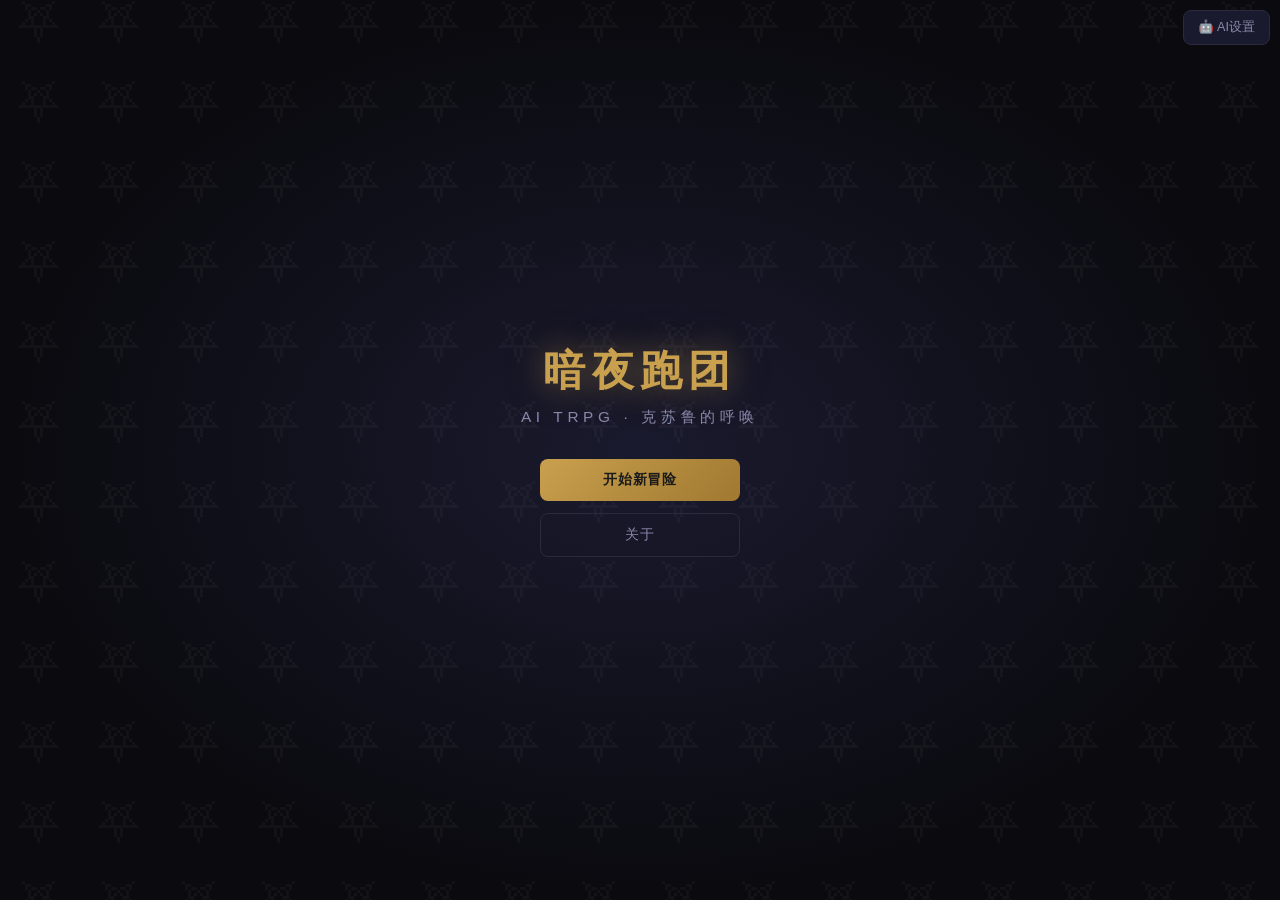
<file: index.html>
<!DOCTYPE html>
<html lang="zh-CN">
<head>
<meta charset="UTF-8">
<meta name="viewport" content="width=device-width, initial-scale=1.0, user-scalable=no, maximum-scale=1.0">
<title>暗夜跑团 - AI TRPG</title>
<link rel="stylesheet" href="css/style.css?v=20260416g">
</head>
<body>
  <!-- 主菜单 -->
  <div id="screen-menu" class="screen active">
    <div class="menu-bg"></div>
    <div class="menu-content">
      <h1 class="game-title">暗夜跑团</h1>
      <p class="game-subtitle">AI TRPG · 克苏鲁的呼唤</p>
      <div class="menu-buttons">
        <button class="btn btn-primary" id="btn-new-game">开始新冒险</button>
        <button class="btn btn-secondary" id="btn-continue" style="display:none">继续冒险</button>
        <button class="btn btn-ghost" id="btn-about">关于</button>
      </div>
    </div>
  </div>

  <!-- 角色创建 -->
  <div id="screen-char-create" class="screen">
    <div class="char-create-layout">
      <!-- 左侧：头像预览 -->
<div class="char-preview-panel">
<div class="portrait-wrapper" style="display:flex;align-items:center;gap:10px;">
<button id="btn-portrait-prev" class="portrait-btn" style="width:32px;height:48px;font-size:16px;background:#2a2a3a;color:#c9a04e;border:1px solid #444;border-radius:4px;cursor:pointer;">◀</button>
<div style="position:relative;">
<img id="char-portrait" src="assets/portraits/01_Detective.png" alt="角色头像" style="width: 200px; height: 200px; object-fit: cover; border-radius: 8px; border: 2px solid #444;">
<div id="portrait-name" style="position:absolute;bottom:0;left:0;right:0;background:rgba(0,0,0,0.7);color:#c9a04e;text-align:center;padding:4px 0;font-size:14px;border-radius:0 0 6px 6px;">1 / 20</div>
</div>
<button id="btn-portrait-next" class="portrait-btn" style="width:32px;height:48px;font-size:16px;background:#2a2a3a;color:#c9a04e;border:1px solid #444;border-radius:4px;cursor:pointer;">▶</button>
</div>
<div class="char-name-input" style="margin-top:10px;">
<input type="text" id="char-name" placeholder="输入角色名..." maxlength="20">
</div>
</div>
      <!-- 右侧：属性和选择 -->
      <div class="char-config-panel">
        <div class="config-section">
          <h3>属性 <button class="btn-reroll" id="btn-reroll">🎲 重投</button></h3>
          <div class="attr-grid" id="attr-grid">
            <!-- JS动态填充 -->
          </div>
        </div>

        <div class="config-section">
          <h3>职业</h3>
          <div class="occupation-list" id="occupation-list">
            <!-- JS动态填充 -->
          </div>
        </div>

        <div class="config-section">
          <h3>背景故事</h3>
          <textarea id="char-background" placeholder="描述你的角色背景（可选）..." rows="3"></textarea>
        </div>

        <div class="char-actions">
          <button class="btn btn-ghost" id="btn-back-menu">返回</button>
          <button class="btn btn-primary" id="btn-confirm-char">确认角色</button>
        </div>
      </div>
    </div>
  </div>

  <!-- 游戏主界面 -->
  <div id="screen-game" class="screen">
    <!-- 3D场景容器 -->
    <div id="scene-container">
    </div>

    <!-- HUD覆盖层 -->
    <div id="game-hud">
      <!-- 角色状态栏 -->
      <div class="hud-top">
        <div class="char-status">
          <img id="hud-portrait" src="assets/portraits/01_Detective.png" alt="头像" style="width: 48px; height: 48px; object-fit: cover; border-radius: 4px; border: 1px solid #666;">
          <div class="status-bars">
            <div class="bar hp-bar"><div class="bar-fill" id="hp-fill"></div><span id="hp-text">10/10</span></div>
            <div class="bar san-bar"><div class="bar-fill" id="san-fill"></div><span id="san-text">70/70</span></div>
            <div class="bar mp-bar"><div class="bar-fill" id="mp-fill"></div><span id="mp-text">10/10</span></div>
          </div>
        </div>
        <div class="hud-location" id="hud-location">未知地点</div>
      </div>

      <!-- 快捷行动 -->
      <div class="hud-actions" id="quick-actions">
        <!-- JS动态填充，由DMEngine.getChoices()驱动 -->
      </div>

      <!-- 背包面板（Phase 4） -->
      <div id="inventory-panel" style="display:none; position:fixed; top:50%; left:50%; transform:translate(-50%,-50%); z-index:900; background:rgba(20,20,31,0.95); border:1px solid var(--accent); border-radius:8px; padding:16px; max-width:320px; width:90%; max-height:60vh; overflow-y:auto;">
        <div style="display:flex; justify-content:space-between; align-items:center; margin-bottom:12px;">
          <h3 style="color:var(--accent); margin:0;">🎒 背包</h3>
          <button id="inventory-close" style="background:none; border:none; color:var(--text-dim); font-size:1.2em; cursor:pointer;">✕</button>
        </div>
        <div id="inventory-list" style="color:var(--text-secondary);"></div>
      </div>

      <!-- 叙事面板 -->
      <div class="hud-narrative" id="narrative-panel">
        <div class="narrative-resize-handle" id="narrative-resize-handle"></div>
        <div class="narrative-text" id="narrative-text">
          <p class="dm-narration">欢迎来到暗夜跑团，冒险即将开始...</p>
        </div>
        <div class="narrative-input">
          <input type="text" id="player-input" placeholder="输入你的行动..." autocomplete="off">
          <button class="btn-send" id="btn-send">▶</button>
          <button class="btn-dice" id="btn-dice" title="投骰">🎲</button>
        </div>
      </div>
    </div>

    <!-- 战斗界面覆盖 -->
    <div id="combat-overlay" class="overlay" style="display:none">
      <div class="combat-hud">
        <div class="combat-initiative" id="combat-initiative">
          <!-- 先攻顺序 -->
        </div>
        <div class="combat-log" id="combat-log"></div>
        <div class="combat-actions" id="combat-actions">
          <!-- 战斗行动按钮 -->
        </div>
      </div>
    </div>

    <!-- 骰子面板 -->
    <div id="dice-panel" class="overlay" style="display:none">
      <div class="dice-container">
        <div class="dice-result" id="dice-result">
          <div class="dice-number" id="dice-number">--</div>
          <div class="dice-detail" id="dice-detail"></div>
        </div>
        <div class="dice-buttons">
          <button class="dice-btn" data-sides="100">d100</button>
          <button class="dice-btn" data-sides="20">d20</button>
          <button class="dice-btn" data-sides="10">d10</button>
          <button class="dice-btn" data-sides="6">d6</button>
          <button class="dice-btn" data-sides="4">d4</button>
        </div>
        <button class="btn btn-ghost" id="dice-close">关闭</button>
      </div>
    </div>
  </div>

  <!-- 关于页面 -->
  <div id="screen-about" class="screen">
    <div class="about-content">
      <h2>暗夜跑团</h2>
      <p>一款基于Web的AI驱动TRPG游戏</p>
      <p>规则系统：克苏鲁的呼唤 第七版</p>
      <p>3D场景 · 回合制战斗 · AI主持人</p>
      <hr>
      <p class="small">Powered by Three.js · 纯前端 · GitHub Pages</p>
      <button class="btn btn-ghost" id="btn-about-back">返回</button>
    </div>
  </div>

  <!-- 剧本共创问卷 -->
  <div id="screen-scenario-survey" class="screen">
    <div class="survey-container">
      <h2 class="survey-title">剧本共创</h2>
      <p class="survey-subtitle">回答几个问题，AI将为你定制专属剧本</p>

      <!-- 进度指示 -->
      <div class="survey-progress">
        <div class="progress-step active" data-step="0">1. 氛围</div>
        <div class="progress-step" data-step="1">2. 角色</div>
        <div class="progress-step" data-step="2">3. 期待</div>
      </div>

      <!-- 第一轮：情绪层 -->
      <div class="survey-step active" id="survey-step-1" data-step="0">
        <h3>你想要什么样的氛围？</h3>
        <div class="survey-options" id="mood-options">
          <button class="survey-opt-btn" data-value="gothic">🏚️ 哥特阴森 — 古堡、迷雾、维多利亚时代的恐惧</button>
          <button class="survey-opt-btn" data-value="cosmic">🌌 宇宙恐怖 — 不可名状的深渊、星辰与虚无</button>
          <button class="survey-opt-btn" data-value="noir">🔍 黑色侦探 — 阴暗街巷、阴谋、1930年代</button>
          <button class="survey-opt-btn" data-value="folklore">👹 民间传说 — 乡村怪谈、古老仪式、禁忌</button>
          <button class="survey-opt-btn" data-value="modern">📱 现代都市 — 都市传说、网络怪谈、日常崩坏</button>
          <button class="survey-opt-btn" data-value="dream">🌀 梦境迷离 — 超现实、意识流、逻辑扭曲</button>
        </div>
      </div>

      <!-- 第二轮：代入层 -->
      <div class="survey-step" id="survey-step-2" data-step="1">
        <h3>你更想扮演什么样的角色？</h3>
        <div class="survey-options" id="role-options">
          <button class="survey-opt-btn" data-value="scholar">📚 学者 — 追求知识的冒险者</button>
          <button class="survey-opt-btn" data-value="detective">🕵️ 侦探 — 揭露真相的调查者</button>
          <button class="survey-opt-btn" data-value="outsider">🚶 局外人 — 被卷入事件的普通人</button>
          <button class="survey-opt-btn" data-value="mystic">🔮 神秘学者 — 接触禁忌知识的探索者</button>
          <button class="survey-opt-btn" data-value="protector">🛡️ 守护者 — 保护他人的战士</button>
          <button class="survey-opt-btn" data-value="wanderer">🗺️ 漂泊者 — 无根的旅人</button>
        </div>
      </div>

      <!-- 第三轮：开放层 -->
      <div class="survey-step" id="survey-step-3" data-step="2">
        <h3>你最期待什么？</h3>
        <div class="survey-options" id="expect-options">
          <button class="survey-opt-btn" data-value="mystery">🧩 解谜 — 复杂的谜题和线索</button>
          <button class="survey-opt-btn" data-value="combat">⚔️ 战斗 — 与怪物的激烈对抗</button>
          <button class="survey-opt-btn" data-value="horror">😱 恐惧 — 令人毛骨悚然的氛围</button>
          <button class="survey-opt-btn" data-value="story">📖 故事 — 深度的剧情和角色发展</button>
          <button class="survey-opt-btn" data-value="explore">🗺️ 探索 — 发现隐藏的地点和秘密</button>
          <button class="survey-opt-btn" data-value="social">🎭 社交 — 与NPC的互动和交涉</button>
        </div>
      </div>

      <!-- 问卷结果预览 -->
      <div class="survey-step" id="survey-step-result" data-step="3">
        <h3>你的剧本</h3>
        <div class="scenario-preview" id="scenario-preview" style="display:none">
          <!-- JS动态填充 -->
        </div>
        <div class="survey-actions" style="margin-top:20px;display:flex;gap:12px;justify-content:center;">
          <button class="btn btn-primary" id="btn-survey-start">🎭 开始冒险</button>
          <button class="btn btn-ghost" id="btn-survey-redo">🔄 重新选择</button>
        </div>
      </div>

      <div class="survey-nav">
        <button class="btn btn-ghost" id="survey-prev" style="display:none">← 上一步</button>
        <button class="btn btn-ghost" id="survey-skip">跳过，使用默认剧本</button>
        <button class="btn btn-secondary" id="survey-next">下一步 →</button>
      </div>
    </div>
  </div>

  <!-- 加载Three.js（本地文件，避免CDN被浏览器跟踪防护拦截） -->
  <script src="js/three.min.js?v=20260416g"></script>
  <!-- GLTFLoader（从ESM转为全局脚本） -->
  <script src="js/GLTFLoader.js?v=20260416g"></script>
  <!-- 相机控制器 -->
  <script src="js/camera-controls.js?v=20260416g"></script>
  <!-- 游戏模块 -->
  <script src="js/coc-rules.js?v=20260416g"></script>
  <!-- 架构模块（方案A/B/C） -->
  <script src="js/scene-compiler.js?v=20260416g"></script>
  <script src="js/input-interpreter.js?v=20260416g"></script>
  <script src="js/action-resolver.js?v=20260416g"></script>
  <script src="js/room-templates.js?v=20260416g"></script>
  <!-- 场景感知与动作队列（方案D） -->
  <script src="js/scene-perception.js?v=20260416g"></script>
  <script src="js/action-queue.js?v=20260416g"></script>
  <!-- 场景与交互 -->
  <script src="js/scene-manager.js?v=20260416h"></script>
  <script src="js/room-interaction.js?v=20260416g"></script>
  <script src="js/combat.js?v=20260416g"></script>
  <script src="js/fog-of-war.js?v=20260416g"></script>
  <script src="js/ai-dm.js?v=20260416g"></script>
  <script src="js/dm-engine.js?v=20260416g"></script>
  <script src="js/game.js?v=20260416g"></script>
</body>
</html>
</file>
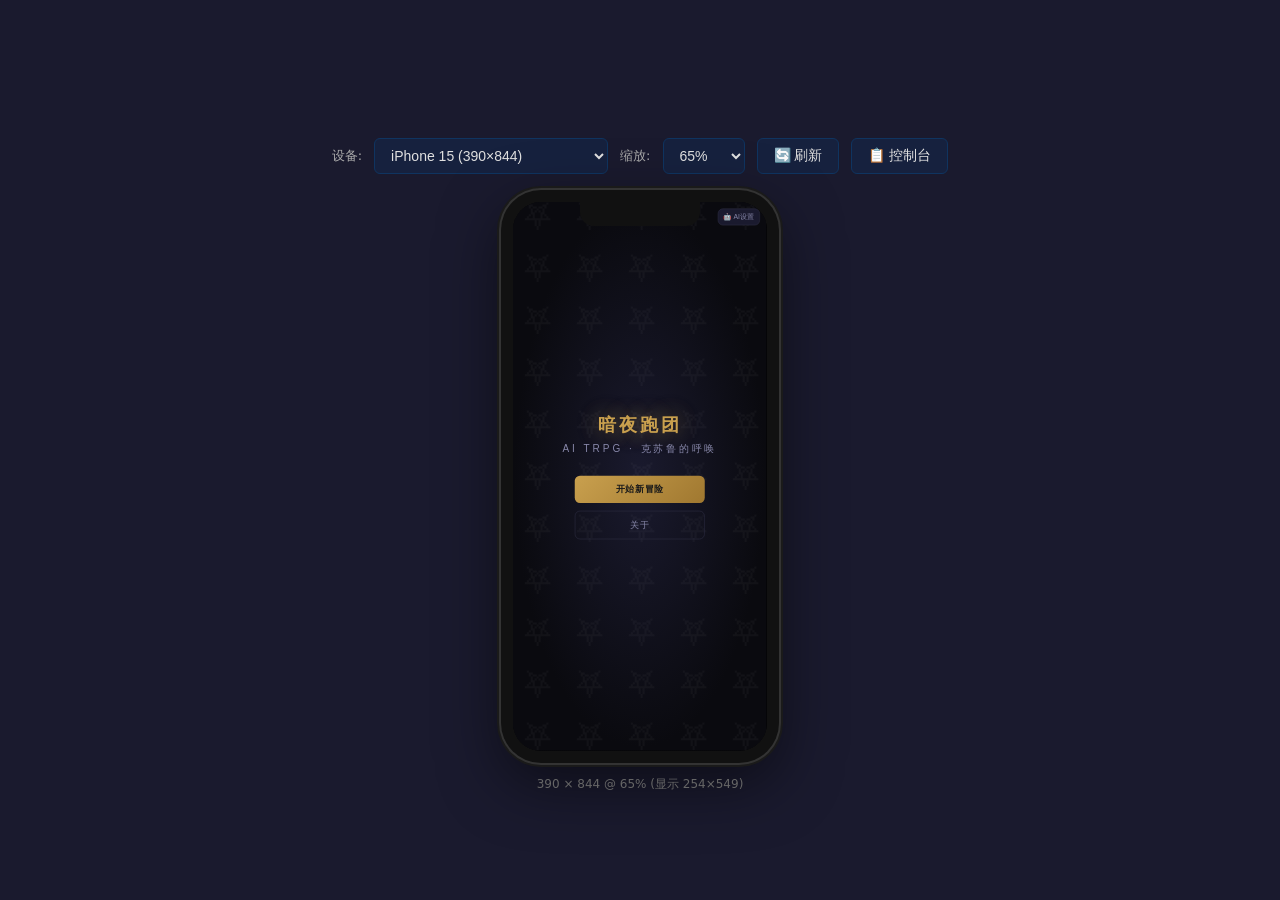
<file: mobile-preview.html>
<!DOCTYPE html>
<html lang="zh-CN">
<head>
<meta charset="UTF-8">
<meta name="viewport" content="width=device-width, initial-scale=1.0">
<title>手机屏幕预览器 - 暗夜跑团</title>
<style>
* { margin: 0; padding: 0; box-sizing: border-box; }
body {
  background: #1a1a2e;
  display: flex;
  flex-direction: column;
  align-items: center;
  justify-content: center;
  min-height: 100vh;
  font-family: 'Segoe UI', system-ui, sans-serif;
  color: #e0e0e0;
}
.toolbar {
  display: flex;
  gap: 12px;
  margin-bottom: 16px;
  align-items: center;
}
.toolbar button {
  background: #16213e;
  color: #e0e0e0;
  border: 1px solid #0f3460;
  padding: 8px 16px;
  border-radius: 6px;
  cursor: pointer;
  font-size: 14px;
  transition: all 0.2s;
}
.toolbar button:hover { background: #0f3460; }
.toolbar button.active { background: #e94560; border-color: #e94560; }
.toolbar select {
  background: #16213e;
  color: #e0e0e0;
  border: 1px solid #0f3460;
  padding: 8px 12px;
  border-radius: 6px;
  font-size: 14px;
}
.toolbar label { font-size: 13px; color: #aaa; }

/* 手机外壳 */
.phone-frame {
  position: relative;
  background: #111;
  border-radius: 40px;
  padding: 12px;
  box-shadow:
    0 0 0 2px #333,
    0 0 0 4px #1a1a1a,
    0 20px 60px rgba(0,0,0,0.5);
}
.phone-notch {
  position: absolute;
  top: 12px;
  left: 50%;
  transform: translateX(-50%);
  width: 120px;
  height: 24px;
  background: #111;
  border-radius: 0 0 14px 14px;
  z-index: 10;
}
.phone-screen {
  border-radius: 28px;
  overflow: hidden;
  background: #000;
  position: relative;
}
.phone-screen iframe {
  border: none;
  width: 100%;
  height: 100%;
  display: block;
}

/* 控制台日志 */
.console-panel {
  margin-top: 16px;
  width: 400px;
  max-width: 90vw;
}
.console-panel h3 {
  font-size: 13px;
  color: #888;
  margin-bottom: 6px;
}
.console-log {
  background: #0d0d0d;
  border: 1px solid #333;
  border-radius: 8px;
  padding: 8px;
  height: 150px;
  overflow-y: auto;
  font-family: 'Consolas', monospace;
  font-size: 11px;
  line-height: 1.5;
}
.console-log .log-info { color: #4fc3f7; }
.console-log .log-warn { color: #ffb74d; }
.console-log .log-error { color: #ef5350; }
.console-log .log-debug { color: #81c784; }

/* 尺寸信息 */
.size-info {
  position: absolute;
  bottom: -30px;
  left: 50%;
  transform: translateX(-50%);
  font-size: 12px;
  color: #666;
  white-space: nowrap;
}
</style>
</head>
<body>

<div class="toolbar">
  <label>设备:</label>
  <select id="deviceSelect" onchange="changeDevice()">
    <option value="iphone15">iPhone 15 (390×844)</option>
    <option value="iphone15pm">iPhone 15 Pro Max (430×932)</option>
    <option value="pixel7">Pixel 7 (412×915)</option>
    <option value="galaxy_s23">Galaxy S23 (360×780)</option>
    <option value="ipad">iPad Mini (768×1024)</option>
  </select>
  <label>缩放:</label>
  <select id="scaleSelect" onchange="changeDevice()">
    <option value="0.55">55%</option>
    <option value="0.65" selected>65%</option>
    <option value="0.75">75%</option>
    <option value="0.85">85%</option>
    <option value="1.0">100%</option>
  </select>
  <button onclick="reloadGame()">🔄 刷新</button>
  <button id="consoleBtn" onclick="toggleConsole()">📋 控制台</button>
</div>

<div class="phone-frame" id="phoneFrame">
  <div class="phone-notch"></div>
  <div class="phone-screen" id="phoneScreen">
    <iframe id="gameFrame" src="index.html" allow="autoplay"></iframe>
  </div>
  <div class="size-info" id="sizeInfo">390 × 844 @ 65%</div>
</div>

<div class="console-panel" id="consolePanel" style="display:none;">
  <h3>📋 控制台日志</h3>
  <div class="console-log" id="consoleLog"></div>
</div>

<script>
const devices = {
  iphone15:   { w: 390, h: 844, name: 'iPhone 15' },
  iphone15pm: { w: 430, h: 932, name: 'iPhone 15 Pro Max' },
  pixel7:     { w: 412, h: 915, name: 'Pixel 7' },
  galaxy_s23: { w: 360, h: 780, name: 'Galaxy S23' },
  ipad:       { w: 768, h: 1024, name: 'iPad Mini' },
};

function changeDevice() {
  const dev = devices[document.getElementById('deviceSelect').value];
  const scale = parseFloat(document.getElementById('scaleSelect').value);
  const screen = document.getElementById('phoneScreen');
  const frame = document.getElementById('gameFrame');
  
  const sw = Math.round(dev.w * scale);
  const sh = Math.round(dev.h * scale);
  
  screen.style.width = sw + 'px';
  screen.style.height = sh + 'px';
  frame.style.width = dev.w + 'px';
  frame.style.height = dev.h + 'px';
  frame.style.transform = `scale(${scale})`;
  frame.style.transformOrigin = 'top left';
  
  document.getElementById('sizeInfo').textContent = 
    `${dev.w} × ${dev.h} @ ${Math.round(scale*100)}% (显示 ${sw}×${sh})`;
}

function reloadGame() {
  const frame = document.getElementById('gameFrame');
  frame.src = frame.src;
}

function toggleConsole() {
  const panel = document.getElementById('consolePanel');
  const btn = document.getElementById('consoleBtn');
  if (panel.style.display === 'none') {
    panel.style.display = 'block';
    btn.classList.add('active');
    injectConsoleCapture();
  } else {
    panel.style.display = 'none';
    btn.classList.remove('active');
  }
}

function injectConsoleCapture() {
  try {
    const frame = document.getElementById('gameFrame');
    const win = frame.contentWindow;
    if (!win) return;
    
    const origLog = win.console.log;
    const origWarn = win.console.warn;
    const origError = win.console.error;
    
    win.console.log = function(...args) {
      addLog('info', args.join(' '));
      origLog.apply(win.console, args);
    };
    win.console.warn = function(...args) {
      addLog('warn', args.join(' '));
      origWarn.apply(win.console, args);
    };
    win.console.error = function(...args) {
      addLog('error', args.join(' '));
      origError.apply(win.console, args);
    };
    
    // 捕获运行时错误
    win.addEventListener('error', function(e) {
      addLog('error', `❌ ${e.message} (${e.filename}:${e.lineno})`);
    });
  } catch(e) {
    addLog('warn', '跨域限制，无法捕获iframe内部日志');
  }
}

function addLog(type, msg) {
  const log = document.getElementById('consoleLog');
  const time = new Date().toLocaleTimeString('zh-CN', {hour12:false});
  const div = document.createElement('div');
  div.className = 'log-' + type;
  div.textContent = `[${time}] ${msg}`;
  log.appendChild(div);
  log.scrollTop = log.scrollHeight;
}

// iframe加载完成后注入控制台捕获
document.getElementById('gameFrame').addEventListener('load', function() {
  setTimeout(injectConsoleCapture, 500);
});

// 初始化
changeDevice();
</script>
</body>
</html>
</file>
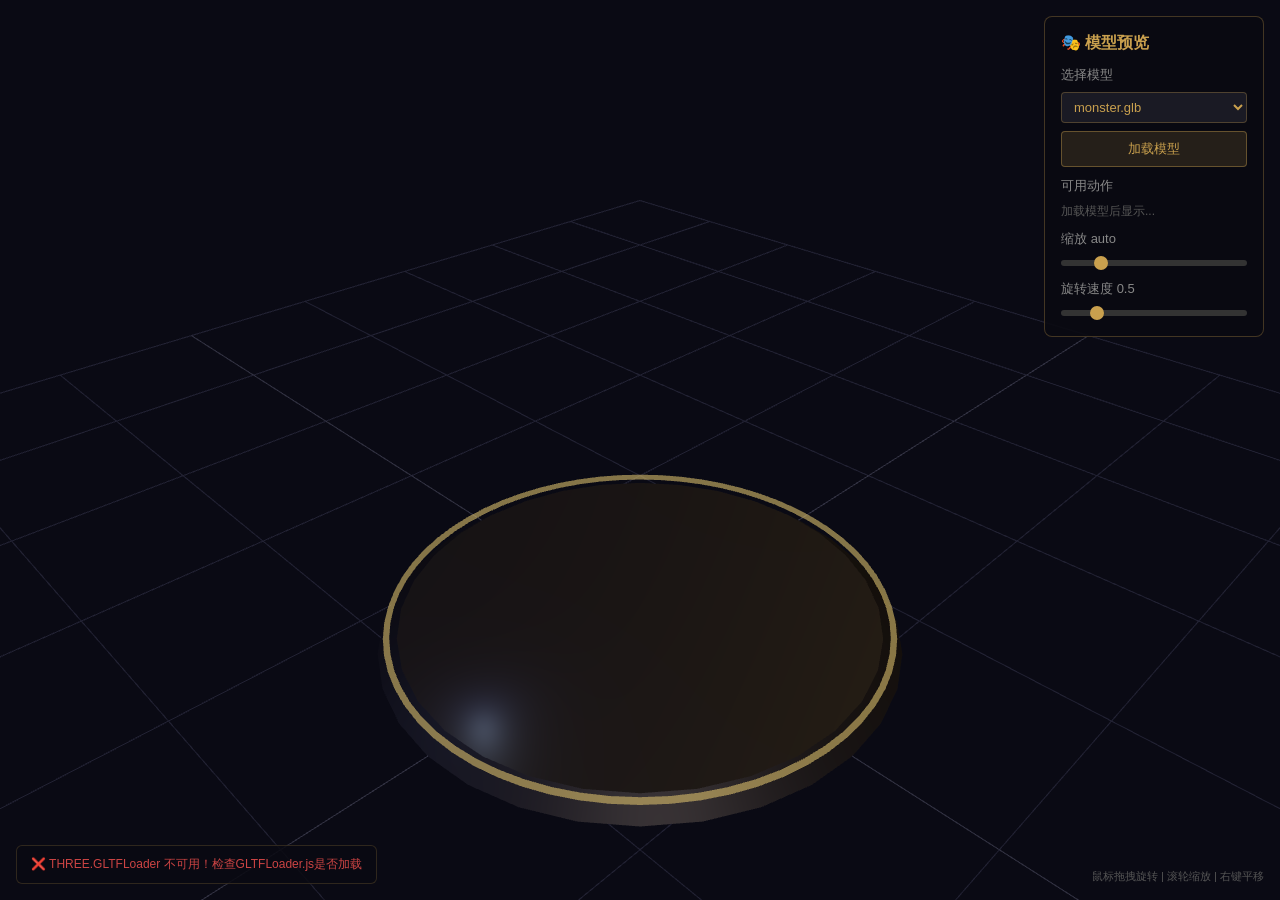
<file: model-preview.html>
<!DOCTYPE html>
<html lang="zh-CN">
<head>
  <meta charset="UTF-8">
  <meta name="viewport" content="width=device-width, initial-scale=1.0">
  <title>模型预览 - 暗夜跑团</title>
  <style>
    * { margin: 0; padding: 0; box-sizing: border-box; }
    body {
      background: #0a0a14;
      color: #c9a04e;
      font-family: 'Segoe UI', sans-serif;
      overflow: hidden;
      height: 100vh;
    }
    #preview-container {
      width: 100%;
      height: 100vh;
      position: relative;
    }
    canvas { display: block; width: 100%; height: 100%; }

    /* 控制面板 */
    .controls {
      position: fixed;
      top: 16px;
      right: 16px;
      background: rgba(10,10,18,0.92);
      border: 1px solid rgba(201,160,78,0.3);
      border-radius: 8px;
      padding: 16px;
      min-width: 220px;
      max-width: 280px;
      max-height: 90vh;
      overflow-y: auto;
      z-index: 10;
    }
    .controls h2 {
      font-size: 16px;
      margin-bottom: 12px;
      color: #c9a04e;
    }
    .controls label {
      display: block;
      font-size: 13px;
      color: #888;
      margin-bottom: 4px;
      margin-top: 10px;
    }
    .controls select, .controls input[type="range"] {
      width: 100%;
      background: #1a1a24;
      color: #c9a04e;
      border: 1px solid rgba(201,160,78,0.3);
      border-radius: 4px;
      padding: 6px 8px;
      font-size: 13px;
    }
    .controls input[type="range"] {
      -webkit-appearance: none;
      height: 6px;
      padding: 0;
      border: none;
      background: #333;
      border-radius: 3px;
    }
    .controls input[type="range"]::-webkit-slider-thumb {
      -webkit-appearance: none;
      width: 14px;
      height: 14px;
      background: #c9a04e;
      border-radius: 50%;
      cursor: pointer;
    }

    /* 动作按钮 */
    .action-list {
      display: flex;
      flex-wrap: wrap;
      gap: 6px;
      margin-top: 8px;
    }
    .act-btn {
      padding: 5px 10px;
      background: rgba(201,160,78,0.1);
      border: 1px solid rgba(201,160,78,0.3);
      border-radius: 4px;
      color: #c9a04e;
      font-size: 12px;
      cursor: pointer;
      transition: all 0.15s;
    }
    .act-btn:hover {
      background: rgba(201,160,78,0.2);
      border-color: #c9a04e;
    }
    .act-btn.active {
      background: rgba(201,160,78,0.3);
      border-color: #c9a04e;
      color: #fff;
    }

    /* 状态信息 */
    .status {
      position: fixed;
      bottom: 16px;
      left: 16px;
      background: rgba(10,10,18,0.85);
      border: 1px solid rgba(201,160,78,0.2);
      border-radius: 6px;
      padding: 10px 14px;
      font-size: 12px;
      color: #888;
      z-index: 10;
    }
    .status .ok { color: #4a4; }
    .status .err { color: #c44; }

    /* 模型选择 */
    .model-select { margin-top: 8px; }
    .model-select option { background: #1a1a24; }

    /* 提示文字 */
    .hint {
      position: fixed;
      bottom: 16px;
      right: 16px;
      font-size: 11px;
      color: #555;
      z-index: 10;
    }

    /* 加载按钮 */
    .load-btn {
      margin-top: 8px;
      width: 100%;
      padding: 8px;
      background: rgba(201,160,78,0.15);
      border: 1px solid rgba(201,160,78,0.4);
      border-radius: 4px;
      color: #c9a04e;
      font-size: 13px;
      cursor: pointer;
    }
    .load-btn:hover { background: rgba(201,160,78,0.25); }
  </style>
</head>
<body>
  <div id="preview-container"></div>

  <div class="controls">
    <h2>🎭 模型预览</h2>
    
    <label>选择模型</label>
    <div class="model-select">
      <select id="model-url">
        <option value="assets/monster.glb">monster.glb</option>
      </select>
    </div>
    <button class="load-btn" id="btn-load">加载模型</button>

    <label>可用动作</label>
    <div class="action-list" id="action-list">
      <span style="color:#555;font-size:12px">加载模型后显示...</span>
    </div>

    <label>缩放 <span id="scale-value">auto</span></label>
    <input type="range" id="scale-slider" min="0.001" max="0.1" step="0.001" value="0.02">

    <label>旋转速度 <span id="rotate-value">0.5</span></label>
    <input type="range" id="rotate-slider" min="0" max="3" step="0.1" value="0.5">
  </div>

  <div class="status" id="status">初始化中...</div>
  <div class="hint">鼠标拖拽旋转 | 滚轮缩放 | 右键平移</div>

  <!-- Three.js -->
  <script src="js/three.min.js"></script>
  <script src="js/GLTFLoader.js"></script>

  <script>
    // ========== 预览场景初始化 ==========
    const container = document.getElementById('preview-container');
    const statusEl = document.getElementById('status');
    const actionListEl = document.getElementById('action-list');
    const scaleSlider = document.getElementById('scale-slider');
    const scaleValue = document.getElementById('scale-value');
    const rotateSlider = document.getElementById('rotate-slider');
    const rotateValue = document.getElementById('rotate-value');

    // Three.js基础
    const scene = new THREE.Scene();
    scene.background = new THREE.Color(0x0a0a14);
    scene.fog = new THREE.FogExp2(0x0a0a14, 0.005);

    const camera = new THREE.PerspectiveCamera(45, window.innerWidth / window.innerHeight, 0.1, 100);
    camera.position.set(3, 2.5, 3);
    camera.lookAt(0, 1, 0);

    const renderer = new THREE.WebGLRenderer({ antialias: true });
    renderer.setSize(window.innerWidth, window.innerHeight);
    renderer.setPixelRatio(Math.min(window.devicePixelRatio, 2));
    renderer.shadowMap.enabled = true;
    renderer.shadowMap.type = THREE.PCFSoftShadowMap;
    renderer.toneMapping = THREE.ACESFilmicToneMapping;
    renderer.toneMappingExposure = 1.2;
    container.appendChild(renderer.domElement);

    // ========== 简易轨道控制器（不用CameraControls，避免冲突） ==========
    const orbit = {
      target: new THREE.Vector3(0, 1, 0),
      spherical: { radius: 5, theta: Math.PI / 4, phi: Math.PI / 3 },
      dragging: false,
      panning: false,
      lastPos: { x: 0, y: 0 },
      damping: 0.92,
      velocity: { theta: 0, phi: 0, radius: 0 }
    };

    function updateCameraFromSpherical() {
      const s = orbit.spherical;
      const sinPhi = Math.sin(s.phi);
      camera.position.set(
        orbit.target.x + s.radius * sinPhi * Math.sin(s.theta),
        orbit.target.y + s.radius * Math.cos(s.phi),
        orbit.target.z + s.radius * sinPhi * Math.cos(s.theta)
      );
      camera.lookAt(orbit.target);
    }
    updateCameraFromSpherical();

    const canvas = renderer.domElement;
    canvas.addEventListener('pointerdown', (e) => {
      if (e.button === 2) { orbit.panning = true; }
      else { orbit.dragging = true; }
      orbit.lastPos = { x: e.clientX, y: e.clientY };
      e.preventDefault();
    });
    canvas.addEventListener('pointermove', (e) => {
      const dx = e.clientX - orbit.lastPos.x;
      const dy = e.clientY - orbit.lastPos.y;
      orbit.lastPos = { x: e.clientX, y: e.clientY };
      if (orbit.dragging) {
        orbit.spherical.theta -= dx * 0.005;
        orbit.spherical.phi = Math.max(0.1, Math.min(Math.PI - 0.1, orbit.spherical.phi - dy * 0.005));
        updateCameraFromSpherical();
      }
      if (orbit.panning) {
        const right = new THREE.Vector3();
        const up = new THREE.Vector3(0, 1, 0);
        right.crossVectors(camera.getWorldDirection(new THREE.Vector3()), up).normalize();
        orbit.target.addScaledVector(right, -dx * 0.01);
        orbit.target.y += dy * 0.01;
        updateCameraFromSpherical();
      }
    });
    canvas.addEventListener('pointerup', () => { orbit.dragging = false; orbit.panning = false; });
    canvas.addEventListener('pointerleave', () => { orbit.dragging = false; orbit.panning = false; });
    canvas.addEventListener('wheel', (e) => {
      orbit.spherical.radius *= (1 + e.deltaY * 0.001);
      orbit.spherical.radius = Math.max(1, Math.min(20, orbit.spherical.radius));
      updateCameraFromSpherical();
      e.preventDefault();
    }, { passive: false });
    canvas.addEventListener('contextmenu', (e) => e.preventDefault());

    // ========== 影棚三点布光 ==========
    // 环境光：柔和基础照明
    const ambient = new THREE.AmbientLight(0x404050, 0.6);
    scene.add(ambient);
    // 半球光：天空/地面色温差异
    const hemi = new THREE.HemisphereLight(0xccccff, 0x443322, 0.5);
    scene.add(hemi);
    
    // 主灯（Key Light）：右前上方，暖白色，最强
    const keyLight = new THREE.DirectionalLight(0xfff0e0, 2.0);
    keyLight.position.set(4, 6, 3);
    keyLight.castShadow = true;
    keyLight.shadow.mapSize.set(2048, 2048);
    keyLight.shadow.camera.near = 0.1;
    keyLight.shadow.camera.far = 20;
    keyLight.shadow.camera.left = -5;
    keyLight.shadow.camera.right = 5;
    keyLight.shadow.camera.top = 5;
    keyLight.shadow.camera.bottom = -5;
    keyLight.shadow.bias = -0.001;
    scene.add(keyLight);
    
    // 补光灯（Fill Light）：左前侧，冷色调，较弱
    const fillLight = new THREE.DirectionalLight(0xc0d0ff, 0.8);
    fillLight.position.set(-3, 4, 2);
    scene.add(fillLight);
    
    // 轮廓灯（Rim/Back Light）：正后方，强光勾勒轮廓
    const rimLight = new THREE.DirectionalLight(0xffd700, 1.2);
    rimLight.position.set(0, 5, -4);
    scene.add(rimLight);
    
    // 底灯（Fill Bottom）：地面反射补光，消除底部阴影
    const bottomFill = new THREE.PointLight(0x8899aa, 0.4, 8);
    bottomFill.position.set(0, 0.3, 1);
    scene.add(bottomFill);

    // 地面参考（格子线）
    const gridHelper = new THREE.GridHelper(10, 10, 0x333344, 0x222233);
    scene.add(gridHelper);

    // 圆形展台
    const platformGeo = new THREE.CylinderGeometry(1.2, 1.3, 0.08, 32);
    const platformMat = new THREE.MeshStandardMaterial({ color: 0x1a1a28, metalness: 0.3, roughness: 0.6 });
    const platform = new THREE.Mesh(platformGeo, platformMat);
    platform.position.y = 0.04;
    platform.receiveShadow = true;
    scene.add(platform);
    // 展台边缘发光环
    const ringGeo = new THREE.TorusGeometry(1.25, 0.015, 8, 64);
    const ringMat = new THREE.MeshBasicMaterial({ color: 0xc9a04e, transparent: true, opacity: 0.6 });
    const glowRing = new THREE.Mesh(ringGeo, ringMat);
    glowRing.rotation.x = -Math.PI / 2;
    glowRing.position.y = 0.09;
    scene.add(glowRing);

    // 中心标记
    const centerGeo = new THREE.RingGeometry(0.3, 0.5, 16);
    const centerMat = new THREE.MeshBasicMaterial({ color: 0xc9a04e, side: THREE.DoubleSide, transparent: true, opacity: 0.5 });
    const centerRing = new THREE.Mesh(centerGeo, centerMat);
    centerRing.rotation.x = -Math.PI / 2;
    centerRing.position.y = 0.01;
    scene.add(centerRing);

    // ========== 模型管理 ==========
    let currentModel = null;
    let mixer = null;
    let actions = {};
    let currentActionName = '';
    const clock = new THREE.Clock();
    let autoRotateSpeed = 0.5;

    function loadModel(url) {
      statusEl.innerHTML = `<span>⏳ 加载中: ${url}...</span>`;

      // 清除旧模型
      if (currentModel) {
        scene.remove(currentModel);
        currentModel = null;
      }
      mixer = null;
      actions = {};
      currentActionName = '';

      if (typeof THREE.GLTFLoader === 'undefined') {
        statusEl.innerHTML = '<span class="err">❌ THREE.GLTFLoader 不可用！检查GLTFLoader.js是否加载</span>';
        console.error('THREE.GLTFLoader未定义');
        return;
      }

      console.log('[Preview] 开始加载模型:', url);
      const loader = new THREE.GLTFLoader();
      loader.load(url, (gltf) => {
        console.log('[Preview] 模型加载成功:', gltf);
        console.log('[Preview] 场景子节点:', gltf.scene.children.length);
        console.log('[Preview] 动画数量:', gltf.animations.length);
        if (gltf.animations.length > 0) {
          console.log('[Preview] 动画列表:', gltf.animations.map(a => `"${a.name}" (${a.duration.toFixed(2)}s)`));
        }
        
        const model = gltf.scene;
        
        // ===== 诊断：收集骨骼和材质信息 =====
        const diagBones = [];
        model.traverse(child => { if (child.isBone) diagBones.push(child.name); });
        if (diagBones.length === 0) {
          model.traverse(child => {
            if (child.isSkinnedMesh && child.skeleton && child.skeleton.bones) {
              child.skeleton.bones.forEach(b => { if (!diagBones.includes(b.name)) diagBones.push(b.name); });
            }
          });
        }
        console.log('[DIAG] 骨骼数量:', diagBones.length, '骨骼:', diagBones);
        
        model.traverse(child => {
          if (child.isMesh) {
            const mats = Array.isArray(child.material) ? child.material : [child.material];
            mats.forEach((mat, i) => {
              console.log('[DIAG] Mesh:', child.name, '材质:', mat.name, 'color:', mat.color?.toString(), 'map:', mat.map ? 'YES' : 'null', 'metalness:', mat.metalness, 'roughness:', mat.roughness);
            });
          }
        });
        
        // 修复贴图：尝试从GLB提取内嵌贴图，修正PBR参数，否则设默认颜色
        (async () => {
          try {
            // 先尝试从gltf.parser获取贴图
            let embeddedTexture = null;
            if (gltf.parser && gltf.parser.getDependency) {
              try {
                const textures = gltf.parser.json.textures;
                if (textures && textures.length > 0) {
                  embeddedTexture = await gltf.parser.getDependency('texture', 0);
                  console.log('[Preview] 提取到GLB内嵌贴图:', embeddedTexture);
                }
              } catch(texErr) { console.warn('[Preview] 提取贴图失败:', texErr); }
            }
            
            model.traverse(child => {
              if (child.isMesh && child.material) {
                const mats = Array.isArray(child.material) ? child.material : [child.material];
                mats.forEach(mat => {
                  // 如果材质没有贴图，尝试赋值内嵌贴图
                  if (!mat.map && embeddedTexture) {
                    mat.map = embeddedTexture;
                    mat.needsUpdate = true;
                    console.log('[Preview] 已为材质', mat.name, '赋值内嵌贴图');
                  }
                  // 修正KHR_materials_pbrSpecularGlossiness转换问题：metalness=1/roughness=1导致模型过暗
                  if (mat.isMeshStandardMaterial && mat.metalness >= 0.9 && mat.roughness >= 0.9) {
                    console.log('[Preview] 修正PBR参数:', mat.name, 'metalness:', mat.metalness, '→ 0, roughness:', mat.roughness, '→ 0.7');
                    mat.metalness = 0;
                    mat.roughness = 0.7;
                    mat.needsUpdate = true;
                  }
                  // 如果还是没有贴图且颜色是白色，设一个有辨识度的颜色
                  if (!mat.map && (!mat.color || (mat.color.r >= 0.9 && mat.color.g >= 0.9 && mat.color.b >= 0.9))) {
                    mat.color = new THREE.Color(0xc9a04e);
                    mat.needsUpdate = true;
                  }
                });
              }
            });
          } catch(e) { console.warn('[Preview] 贴图修复失败:', e); }
        })();
        
        // 根据模型包围盒自动缩放到合适尺寸（目标高度1.5）
        const box = new THREE.Box3().setFromObject(model);
        const size = box.getSize(new THREE.Vector3());
        const targetHeight = 1.5;
        const autoScale = size.y > 0 ? targetHeight / size.y : 0.02;
        model.scale.set(autoScale, autoScale, autoScale);
        scaleSlider.value = autoScale.toFixed(3);
        scaleValue.textContent = autoScale.toFixed(3);
        console.log('[Preview] 模型原始尺寸:', size, '自动缩放:', autoScale);
        model.traverse(child => {
          if (child.isMesh) {
            child.castShadow = true;
            child.receiveShadow = true;
          }
        });

        scene.add(model);
        currentModel = model;

        // 动画
        if (gltf.animations && gltf.animations.length > 0) {
          mixer = new THREE.AnimationMixer(model);
          gltf.animations.forEach(clip => {
            const action = mixer.clipAction(clip);
            actions[clip.name] = action;
            actions[clip.name.toLowerCase()] = action;
          });
          // Mixamo: Take 001 → idle
          if (actions['Take 001'] && !actions['idle']) {
            actions['idle'] = actions['Take 001'];
          }
        }
        
        // ========== 程序化生成走路/跑步动画 ==========
        const bones = [];
        // 方法1：直接遍历找Bone节点
        model.traverse(child => { if (child.isBone) bones.push(child); });
        // 方法2：如果没找到，从SkinnedMesh的skeleton.bones获取
        if (bones.length === 0) {
          model.traverse(child => {
            if (child.isSkinnedMesh && child.skeleton && child.skeleton.bones) {
              child.skeleton.bones.forEach(b => { if (!bones.includes(b)) bones.push(b); });
            }
          });
        }
        console.log('[Preview] 骨骼数量:', bones.length);
        if (bones.length > 0) console.log('[Preview] 骨骼列表:', bones.map(b => b.name));
        
        if (bones.length > 0) {
          if (!mixer) mixer = new THREE.AnimationMixer(model);
          
          // ========== 关键发现 ==========
          // BipTrump骨骼有非零初始旋转（大腿rotation.z≈165°, rotation.x≈180°）
          // Three.js AnimationClip的NumberKeyframeTrack设置的是绝对值，不是增量！
          // 所以关键帧值必须 = 骨骼初始旋转 + 摆动量
          // 否则动画会覆盖初始姿态，导致腿翻转
          
          const walkDuration = 0.8;
          const walkFps = 30;
          const walkFrames = Math.round(walkDuration * walkFps);
          const walkTimes = [];
          for (let i = 0; i <= walkFrames; i++) walkTimes.push(i / walkFps);
          
          function findBone(partials) {
            for (const p of partials) {
              const found = bones.find(b => b.name.toLowerCase().includes(p.toLowerCase()));
              if (found) return found;
            }
            return null;
          }
          
          // BipTrump/Mixamo/通用骨骼映射
          const bLLeg = findBone(['l thigh','l_thigh','leftleg','leg_l','left_up_leg','upperleg_l','thigh_l','LeftUpLeg']);
          const bRLeg = findBone(['r thigh','r_thigh','rightleg','leg_r','right_up_leg','upperleg_r','thigh_r','RightUpLeg']);
          const bLKnee = findBone(['l calf','l_calf','leftknee','knee_l','left_low_leg','lowerleg_l','shin_l','LeftLowLeg','calf_l']);
          const bRKnee = findBone(['r calf','r_calf','rightknee','knee_r','right_low_leg','lowerleg_r','shin_r','RightLowLeg','calf_r']);
          const bLArm = findBone(['l upperarm','l_upperarm','leftarm','arm_l','left_up_arm','upperarm_l','LeftUpArm']);
          const bRArm = findBone(['r upperarm','r_upperarm','rightarm','arm_r','right_up_arm','upperarm_r','RightUpArm']);
          const bSpine = findBone(['spine1','spine','chest','torso','body','hips','pelvis']);
          const bHead = findBone(['head','neck','skull']);
          // 根骨骼（骨盆/根节点）- 身体上下弹跳用
          const bRoot = findBone(['biptrump_00','biptrump','root','pelvis','hips','hip']) || bones[0];
          // 脚部骨骼 - 用于计算脚底最低点
          const bLFoot = findBone(['l foot','l_foot','leftfoot','foot_l','left_ankle','ankle_l','LeftFoot']);
          const bRFoot = findBone(['r foot','r_foot','rightfoot','foot_r','right_ankle','ankle_r','RightFoot']);
          
          console.log('[Preview] 骨骼匹配:', {lLeg:bLLeg?.name, rLeg:bRLeg?.name, lKnee:bLKnee?.name, rKnee:bRKnee?.name, lArm:bLArm?.name, rArm:bRArm?.name, spine:bSpine?.name, head:bHead?.name});
          
          // 获取骨骼初始euler旋转（用于在关键帧中保持初始姿态）
          function getInitRot(bone) {
            if (!bone) return {x:0,y:0,z:0};
            // 确保euler已从quaternion更新
            bone.updateMatrixWorld(true);
            return {x: bone.rotation.x, y: bone.rotation.y, z: bone.rotation.z};
          }
          
          // 辅助函数：生成正弦关键帧值（叠加到初始值上）
          function sineTrack(bone, axis, amp, phase, dur, times) {
            const init = getInitRot(bone)[axis];
            return times.map(t => init + amp * Math.sin(2 * Math.PI * t / dur + phase));
          }
          // 余弦关键帧（用于位移）
          function cosTrack(bone, axis, amp, phase, dur, times) {
            const init = axis === 'y' ? (bone.position?.y || 0) : (bone.position?.x || 0);
            return times.map(t => init + amp * Math.cos(2 * Math.PI * t / dur + phase));
          }
          
          const walkTracks = [];
          const legSwing = 0.4, armSwing = 0.35, kneeSwing = 0.3, bodyBob = 1, headBob = 0.05;
          
          // 大腿：绕Z轴摆动，+Z增量=向前抬腿（检测确认）
          // 对侧协调：左腿相位0，右腿相位π
          if (bLLeg) walkTracks.push(new THREE.NumberKeyframeTrack(bLLeg.name+'.rotation[z]',walkTimes,sineTrack(bLLeg,'z',legSwing,0,walkDuration,walkTimes)));
          if (bRLeg) walkTracks.push(new THREE.NumberKeyframeTrack(bRLeg.name+'.rotation[z]',walkTimes,sineTrack(bRLeg,'z',legSwing,Math.PI,walkDuration,walkTimes)));
          
          // 小腿：膝盖弯曲=-Z增量（检测确认），在腿向前摆时弯曲
          if (bLKnee) {
            const init = getInitRot(bLKnee).z;
            const v = walkTimes.map(t => {
              const phase = Math.sin(2*Math.PI*t/walkDuration);
              return init + (phase > 0 ? -kneeSwing * phase : 0);
            });
            walkTracks.push(new THREE.NumberKeyframeTrack(bLKnee.name+'.rotation[z]',walkTimes,v));
          }
          if (bRKnee) {
            const init = getInitRot(bRKnee).z;
            const v = walkTimes.map(t => {
              const phase = Math.sin(2*Math.PI*t/walkDuration + Math.PI);
              return init + (phase > 0 ? -kneeSwing * phase : 0);
            });
            walkTracks.push(new THREE.NumberKeyframeTrack(bRKnee.name+'.rotation[z]',walkTimes,v));
          }
          
          // 手臂：-Z增量=向前摆（检测确认），对侧协调
          if (bLArm) walkTracks.push(new THREE.NumberKeyframeTrack(bLArm.name+'.rotation[z]',walkTimes,sineTrack(bLArm,'z',-armSwing,Math.PI,walkDuration,walkTimes)));
          if (bRArm) walkTracks.push(new THREE.NumberKeyframeTrack(bRArm.name+'.rotation[z]',walkTimes,sineTrack(bRArm,'z',-armSwing,0,walkDuration,walkTimes)));
          
          // 身体上下弹跳：BipTrump根骨骼局部+X=世界上，用position[x]
          // 弹跳量=bodyBob，双脚触地时最高（cos=1），单脚支撑时最低（cos=-1）
          if (bRoot) {
            const rootInitX = bRoot.position?.x || 0;
            const rootBobVals = walkTimes.map(t => rootInitX + bodyBob * Math.cos(2 * Math.PI * t / walkDuration));
            walkTracks.push(new THREE.NumberKeyframeTrack(bRoot.name+'.position[x]',walkTimes,rootBobVals));
          }
          
          // 头部：轻微Y轴旋转
          if (bHead) walkTracks.push(new THREE.NumberKeyframeTrack(bHead.name+'.rotation[y]',walkTimes,sineTrack(bHead,'y',headBob,0,walkDuration,walkTimes)));
          
          if (walkTracks.length > 0) {
            const walkClip = new THREE.AnimationClip('walk', walkDuration, walkTracks);
            actions['walk'] = mixer.clipAction(walkClip);
            console.log('[Preview] 生成走路动画:', walkTracks.length, '条轨道');
          }
          
          // --- 跑步动画 ---
          const runDuration = 0.5;
          const runFrames = Math.round(runDuration * walkFps);
          const runTimes = [];
          for (let i = 0; i <= runFrames; i++) runTimes.push(i / walkFps);
          
          const runTracks = [];
          const rLegSwing = 0.7, rArmSwing = 0.6, rKneeSwing = 0.6, rBodyBob = 2;
          
          if (bLLeg) runTracks.push(new THREE.NumberKeyframeTrack(bLLeg.name+'.rotation[z]',runTimes,sineTrack(bLLeg,'z',rLegSwing,0,runDuration,runTimes)));
          if (bRLeg) runTracks.push(new THREE.NumberKeyframeTrack(bRLeg.name+'.rotation[z]',runTimes,sineTrack(bRLeg,'z',rLegSwing,Math.PI,runDuration,runTimes)));
          if (bLKnee) {
            const init = getInitRot(bLKnee).z;
            const v = runTimes.map(t => {
              const phase = Math.sin(2*Math.PI*t/runDuration);
              return init + (phase > 0 ? -rKneeSwing * phase : 0);
            });
            runTracks.push(new THREE.NumberKeyframeTrack(bLKnee.name+'.rotation[z]',runTimes,v));
          }
          if (bRKnee) {
            const init = getInitRot(bRKnee).z;
            const v = runTimes.map(t => {
              const phase = Math.sin(2*Math.PI*t/runDuration + Math.PI);
              return init + (phase > 0 ? -rKneeSwing * phase : 0);
            });
            runTracks.push(new THREE.NumberKeyframeTrack(bRKnee.name+'.rotation[z]',runTimes,v));
          }
          if (bLArm) runTracks.push(new THREE.NumberKeyframeTrack(bLArm.name+'.rotation[z]',runTimes,sineTrack(bLArm,'z',-rArmSwing,Math.PI,runDuration,runTimes)));
          if (bRArm) runTracks.push(new THREE.NumberKeyframeTrack(bRArm.name+'.rotation[z]',runTimes,sineTrack(bRArm,'z',-rArmSwing,0,runDuration,runTimes)));
          // 身体弹跳：根骨骼position[y]，跑步弹跳更大
          if (bRoot) {
            const rootInitX = bRoot.position?.x || 0;
            const rootBobVals = runTimes.map(t => rootInitX + rBodyBob * Math.cos(2 * Math.PI * t / runDuration));
            runTracks.push(new THREE.NumberKeyframeTrack(bRoot.name+'.position[x]',runTimes,rootBobVals));
          }
          
          if (runTracks.length > 0) {
            const runClip = new THREE.AnimationClip('run', runDuration, runTracks);
            actions['run'] = mixer.clipAction(runClip);
            console.log('[Preview] 生成跑步动画:', runTracks.length, '条轨道');
          }
        }
        
        // 更新动作列表UI
        updateActionList();
        
        // 默认播放idle或第一个
        const firstAction = actions['idle'] || actions['Idle'] || actions[Object.keys(actions)[0]];
        if (firstAction) {
          firstAction.reset().fadeIn(0.3).play();
          currentActionName = Object.keys(actions).find(k => actions[k] === firstAction) || '';
        }
        
        if (Object.keys(actions).length === 0) {
          actionListEl.innerHTML = '<span style="color:#555;font-size:12px">无可用动作</span>';
        }

        // 计算模型包围盒，调整相机
        const modelBox = new THREE.Box3().setFromObject(model);
        const modelSize = modelBox.getSize(new THREE.Vector3());
        const center = modelBox.getCenter(new THREE.Vector3());
        
        // 自动调整相机距离
        const maxDim = Math.max(modelSize.x, modelSize.y, modelSize.z);
        orbit.spherical.radius = maxDim * 3;
        orbit.target.copy(center);
        updateCameraFromSpherical();

        statusEl.innerHTML = `<span class="ok">✅ 加载成功</span> | 尺寸: ${modelSize.x.toFixed(2)}×${modelSize.y.toFixed(2)}×${modelSize.z.toFixed(2)} | 动画: ${gltf.animations.length}个`;

      }, 
      (progress) => {
        if (progress.total > 0) {
          const pct = Math.round(progress.loaded / progress.total * 100);
          statusEl.innerHTML = `<span>⏳ 加载中: ${pct}%</span>`;
        }
      },
      (err) => {
        statusEl.innerHTML = `<span class="err">❌ 加载失败: ${err.message || err}</span>`;
        console.error('[Preview] 模型加载失败:', err);
      });
    }

    function playAction(name) {
      if (!mixer || !actions[name]) {
        console.warn('[Preview] 动作不存在:', name, '可用:', Object.keys(actions));
        return false;
      }
      const action = actions[name];
      if (currentActionName === name) return true;
      // 淡出旧动作
      const oldAction = actions[currentActionName];
      if (oldAction && oldAction !== action) oldAction.fadeOut(0.3);
      action.reset().fadeIn(0.3).play();
      currentActionName = name;
      
      // 更新按钮高亮
      document.querySelectorAll('.act-btn[data-action]').forEach(btn => {
        btn.classList.toggle('active', btn.dataset.action === name);
      });
      return true;
    }

    function updateActionList() {
      // 去重：只显示原始名称（非小写别名）
      const names = [];
      const seen = new Set();
      Object.keys(actions).forEach(k => {
        const lower = k.toLowerCase();
        if (!seen.has(lower)) {
          seen.add(lower);
          names.push(k);
        }
      });

      if (names.length === 0) {
        actionListEl.innerHTML = '<span style="color:#555;font-size:12px">无动画</span>';
        return;
      }
      actionListEl.innerHTML = names.map(name => 
        `<button class="act-btn${name === currentActionName ? ' active' : ''}" data-action="${name}">${name}</button>`
      ).join('');
      
      actionListEl.querySelectorAll('.act-btn').forEach(btn => {
        btn.addEventListener('click', () => playAction(btn.dataset.action));
      });
    }

    // ========== 事件绑定 ==========
    document.getElementById('btn-load').addEventListener('click', () => {
      const url = document.getElementById('model-url').value;
      loadModel(url);
    });

    scaleSlider.addEventListener('input', () => {
      const v = parseFloat(scaleSlider.value);
      scaleValue.textContent = v.toFixed(1);
      if (currentModel) currentModel.scale.set(v, v, v);
    });

    rotateSlider.addEventListener('input', () => {
      autoRotateSpeed = parseFloat(rotateSlider.value);
      rotateValue.textContent = autoRotateSpeed.toFixed(1);
    });

    // 窗口resize
    window.addEventListener('resize', () => {
      camera.aspect = window.innerWidth / window.innerHeight;
      camera.updateProjectionMatrix();
      renderer.setSize(window.innerWidth, window.innerHeight);
    });

    // ========== 渲染循环 ==========
    function animate() {
      requestAnimationFrame(animate);
      
      const delta = clock.getDelta();
      
      // 更新动画混合器
      if (mixer) mixer.update(delta);
      
      // 自动旋转模型
      if (currentModel && autoRotateSpeed > 0) {
        currentModel.rotation.y += autoRotateSpeed * delta;
      }
      
      renderer.render(scene, camera);
    }

    // ========== 启动 ==========
    statusEl.innerHTML = '<span class="ok">✅ 场景就绪</span> | 自动加载默认模型...';
    
    // 自动加载默认模型
    loadModel('assets/monster.glb');
    
    animate();
  </script>
</body>
</html>
</file>
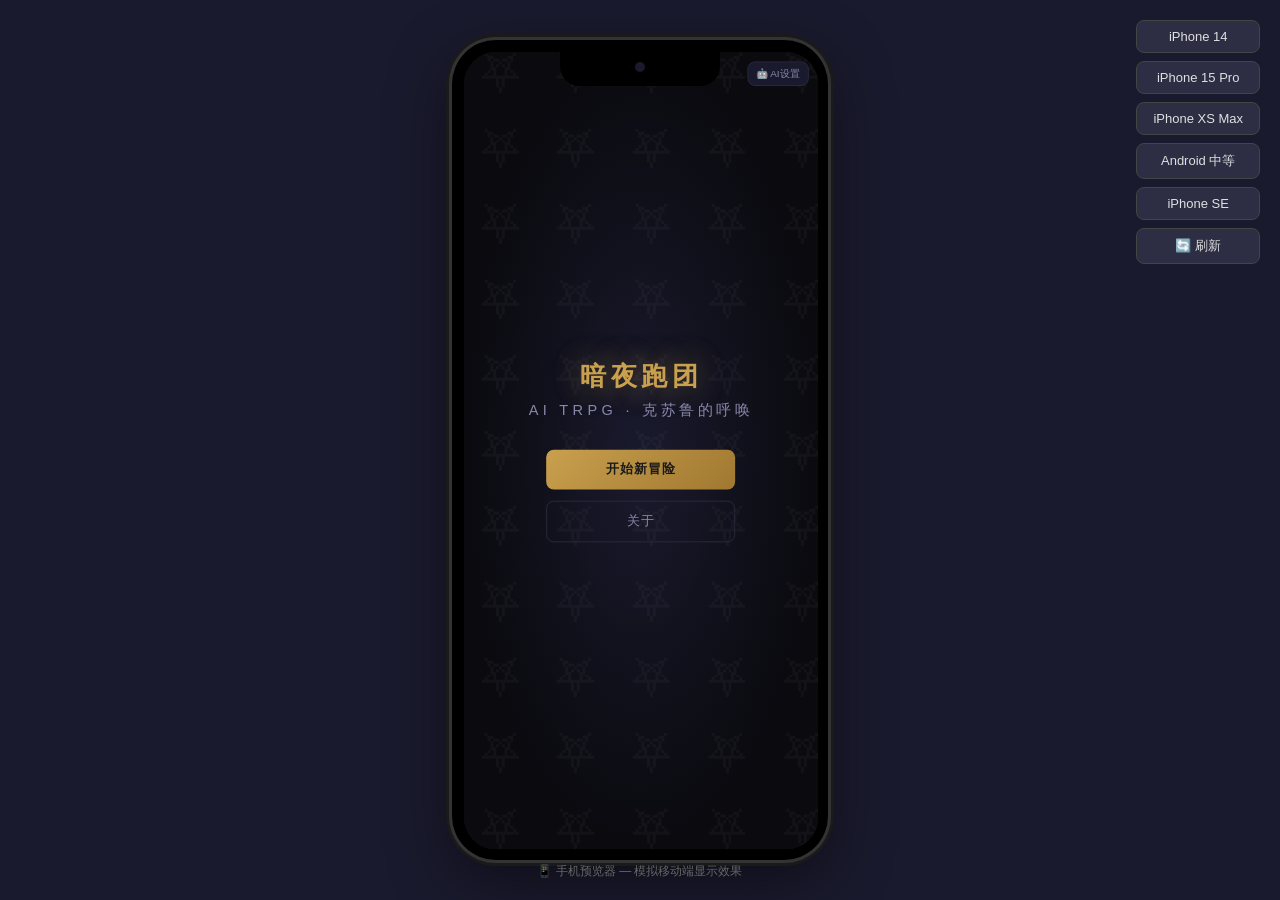
<file: phone-preview.html>
<!DOCTYPE html>
<html lang="zh">
<head>
<meta charset="UTF-8">
<meta name="viewport" content="width=device-width, initial-scale=1.0">
<title>📱 手机预览器</title>
<style>
* { margin: 0; padding: 0; box-sizing: border-box; }
body {
  background: #1a1a2e;
  display: flex;
  justify-content: center;
  align-items: center;
  min-height: 100vh;
  font-family: -apple-system, BlinkMacSystemFont, sans-serif;
  color: #e0e0e0;
}
.phone-frame {
  position: relative;
  width: 390px;
  height: 844px;
  border-radius: 44px;
  background: #000;
  padding: 12px;
  box-shadow: 0 0 0 3px #333, 0 0 0 6px #1a1a1a, 0 20px 60px rgba(0,0,0,0.5);
}
.phone-screen {
  width: 100%;
  height: 100%;
  border-radius: 34px;
  overflow: hidden;
  background: #000;
}
.phone-screen iframe {
  width: 375px;
  height: 812px;
  border: none;
  transform-origin: top left;
}
.phone-notch {
  position: absolute;
  top: 12px;
  left: 50%;
  transform: translateX(-50%);
  width: 160px;
  height: 34px;
  background: #000;
  border-radius: 0 0 20px 20px;
  z-index: 10;
}
.phone-notch::after {
  content: '';
  position: absolute;
  top: 10px;
  left: 50%;
  transform: translateX(-50%);
  width: 10px;
  height: 10px;
  background: #1a1a2e;
  border-radius: 50%;
}
.controls {
  position: fixed;
  top: 20px;
  right: 20px;
  display: flex;
  flex-direction: column;
  gap: 8px;
}
.controls button {
  padding: 8px 16px;
  background: #2d2d44;
  color: #e0e0e0;
  border: 1px solid #444;
  border-radius: 8px;
  cursor: pointer;
  font-size: 13px;
}
.controls button:hover { background: #3d3d54; }
.controls button.active { background: #4a6fa5; border-color: #6a8fc5; }
.info {
  position: fixed;
  bottom: 20px;
  left: 50%;
  transform: translateX(-50%);
  color: #666;
  font-size: 12px;
}
</style>
</head>
<body>
<div class="controls">
  <button onclick="setSize(375,844)" class="active" id="btn-iphone14">iPhone 14</button>
  <button onclick="setSize(390,844)" id="btn-iphone15">iPhone 15 Pro</button>
  <button onclick="setSize(414,896)" id="btn-iphonexs">iPhone XS Max</button>
  <button onclick="setSize(360,780)" id="btn-android">Android 中等</button>
  <button onclick="setSize(320,568)" id="btn-iphone5">iPhone SE</button>
  <button onclick="reload()">🔄 刷新</button>
</div>

<div class="phone-frame" id="phoneFrame">
  <div class="phone-notch"></div>
  <div class="phone-screen">
    <iframe id="gameFrame" src="index.html" allow="autoplay; fullscreen"></iframe>
  </div>
</div>

<div class="info">📱 手机预览器 — 模拟移动端显示效果</div>

<script>
const frame = document.getElementById('gameFrame');
const phoneFrame = document.getElementById('phoneFrame');

function setSize(w, h) {
  // iframe实际尺寸
  frame.style.width = w + 'px';
  frame.style.height = h + 'px';
  // 手机外壳按比例缩放
  const screenDiv = frame.parentElement;
  const maxH = window.innerHeight - 80;
  const maxW = window.innerWidth - 200;
  const scale = Math.min(maxW / (w + 24), maxH / (h + 24), 1);
  screenDiv.style.width = w + 'px';
  screenDiv.style.height = h + 'px';
  screenDiv.style.transform = `scale(${scale})`;
  screenDiv.style.transformOrigin = 'top left';
  phoneFrame.style.width = (w + 24) * scale + 'px';
  phoneFrame.style.height = (h + 24) * scale + 'px';
  phoneFrame.style.padding = '12px';
  // 按钮高亮
  document.querySelectorAll('.controls button').forEach(b => b.classList.remove('active'));
  event.target.classList.add('active');
}

function reload() {
  frame.src = frame.src;
}

// 初始化缩放
window.addEventListener('load', () => {
  setSize(375, 844);
});
window.addEventListener('resize', () => {
  const w = parseInt(frame.style.width) || 375;
  const h = parseInt(frame.style.height) || 844;
  const screenDiv = frame.parentElement;
  const maxH = window.innerHeight - 80;
  const maxW = window.innerWidth - 200;
  const scale = Math.min(maxW / (w + 24), maxH / (h + 24), 1);
  screenDiv.style.transform = `scale(${scale})`;
  phoneFrame.style.width = (w + 24) * scale + 'px';
  phoneFrame.style.height = (h + 24) * scale + 'px';
});
</script>
</body>
</html>
</file>
<file: css/style.css>
/* ========== 全局重置与基础 ========== */
html, body, * { margin: 0; padding: 0; box-sizing: border-box; }

:root {
  --bg-dark: #0a0a0f;
  --bg-card: #14141f;
  --bg-panel: #1a1a2e;
  --text-primary: #e0e0e0;
  --text-secondary: #8888aa;
  --text-dim: #555577;
  --accent: #c9a04e;
  --accent-glow: #e8b84d;
  --hp-color: #cc3333;
  --san-color: #33aacc;
  --mp-color: #8833cc;
  --danger: #ff4444;
  --success: #44cc44;
  --border: #2a2a3e;
  --radius: 8px;
}

html, body {
  width: 100%; height: 100%;
  overflow: hidden;
  background: var(--bg-dark);
  color: var(--text-primary);
  font-family: 'Segoe UI', 'PingFang SC', 'Microsoft YaHei', sans-serif;
  font-size: 14px;
  user-select: none;
  -webkit-user-select: none;
}

/* ========== 屏幕切换 ========== */
.screen {
  position: absolute;
  inset: 0;
  display: none;
  flex-direction: column;
}
.screen.active { display: flex; }

/* ========== 主菜单 ========== */
#screen-menu {
  align-items: center;
  justify-content: center;
  background: radial-gradient(ellipse at center, #1a1a2e 0%, #0a0a0f 70%);
}

.menu-bg {
  position: absolute;
  inset: 0;
  background: url('data:image/svg+xml,<svg xmlns="http://www.w3.org/2000/svg" viewBox="0 0 100 100"><text y="50" x="20" font-size="60" opacity="0.03" fill="white">⛧</text></svg>') repeat;
  background-size: 80px;
  animation: bgDrift 30s linear infinite;
}

@keyframes bgDrift {
  from { background-position: 0 0; }
  to { background-position: 80px 80px; }
}

.menu-content {
  position: relative;
  text-align: center;
  z-index: 1;
}

.game-title {
  font-size: 3em;
  color: var(--accent);
  text-shadow: 0 0 30px rgba(201,160,78,0.4), 0 0 60px rgba(201,160,78,0.15);
  letter-spacing: 0.15em;
  margin-bottom: 0.2em;
}

.game-subtitle {
  color: var(--text-secondary);
  font-size: 1.1em;
  margin-bottom: 2em;
  letter-spacing: 0.3em;
}

.menu-buttons {
  display: flex;
  flex-direction: column;
  gap: 12px;
  align-items: center;
}

/* ========== 按钮 ========== */
.btn {
  padding: 12px 36px;
  border: none;
  border-radius: var(--radius);
  font-size: 1em;
  cursor: pointer;
  transition: all 0.2s;
  letter-spacing: 0.05em;
  min-width: 200px;
}

.btn-primary {
  background: linear-gradient(135deg, var(--accent), #a07830);
  color: #1a1a1a;
  font-weight: bold;
}
.btn-primary:hover { transform: translateY(-2px); box-shadow: 0 4px 20px rgba(201,160,78,0.4); }

.btn-secondary {
  background: var(--bg-panel);
  color: var(--accent);
  border: 1px solid var(--accent);
}
.btn-secondary:hover { background: rgba(201,160,78,0.1); }

.btn-ghost {
  background: transparent;
  color: var(--text-secondary);
  border: 1px solid var(--border);
}
.btn-ghost:hover { color: var(--text-primary); border-color: var(--text-secondary); }

/* ========== 角色创建 ========== */
#screen-char-create {
  background: var(--bg-dark);
  overflow-y: auto;
}

.char-create-layout {
  display: flex;
  width: 100%;
  max-width: 1000px;
  margin: 0 auto;
  padding: 20px;
  gap: 24px;
  min-height: 100vh;
}

.char-preview-panel {
  flex: 0 0 300px;
  display: flex;
  flex-direction: column;
  align-items: center;
  padding-top: 20px;
}

#paperdoll-canvas {
  background: var(--bg-card);
  border: 1px solid var(--border);
  border-radius: var(--radius);
}

.char-name-input {
  margin-top: 12px;
  width: 100%;
}

.char-name-input input {
  width: 100%;
  padding: 10px;
  background: var(--bg-card);
  border: 1px solid var(--border);
  border-radius: var(--radius);
  color: var(--text-primary);
  font-size: 1.1em;
  text-align: center;
}
.char-name-input input:focus {
  outline: none;
  border-color: var(--accent);
}

.char-config-panel {
  flex: 1;
  display: flex;
  flex-direction: column;
  gap: 16px;
  overflow-y: auto;
  max-height: 100vh;
  padding: 10px 0;
}

.config-section {
  background: var(--bg-card);
  border: 1px solid var(--border);
  border-radius: var(--radius);
  padding: 16px;
}

.config-section h3 {
  color: var(--accent);
  margin-bottom: 12px;
  display: flex;
  align-items: center;
  gap: 8px;
}

/* 外观选择器 */
.appearance-row {
  display: flex;
  align-items: center;
  justify-content: space-between;
  padding: 6px 0;
}

.appearance-row label {
  color: var(--text-secondary);
  min-width: 50px;
}

.selector-group {
  display: flex;
  align-items: center;
  gap: 12px;
}

.sel-btn {
  width: 32px; height: 32px;
  background: var(--bg-panel);
  border: 1px solid var(--border);
  border-radius: 50%;
  color: var(--text-primary);
  cursor: pointer;
  font-size: 14px;
  display: flex;
  align-items: center;
  justify-content: center;
}
.sel-btn:hover { border-color: var(--accent); color: var(--accent); }

.selector-group span {
  min-width: 60px;
  text-align: center;
  color: var(--text-primary);
}

/* 属性网格 */
.attr-grid {
  display: grid;
  grid-template-columns: repeat(4, 1fr);
  gap: 8px;
}

.attr-item {
  background: var(--bg-panel);
  border: 1px solid var(--border);
  border-radius: var(--radius);
  padding: 8px;
  text-align: center;
}

.attr-item .attr-name {
  font-size: 0.75em;
  color: var(--text-secondary);
  text-transform: uppercase;
}

.attr-item .attr-value {
  font-size: 1.4em;
  font-weight: bold;
  color: var(--accent);
}

.attr-item .attr-half {
  font-size: 0.7em;
  color: var(--text-dim);
}

.btn-reroll {
  background: none;
  border: 1px solid var(--border);
  color: var(--text-secondary);
  padding: 2px 10px;
  border-radius: 4px;
  cursor: pointer;
  font-size: 0.85em;
  margin-left: auto;
}
.btn-reroll:hover { border-color: var(--accent); color: var(--accent); }

/* 职业列表 */
.occupation-list {
  display: grid;
  grid-template-columns: repeat(3, 1fr);
  gap: 6px;
}

.occ-btn {
  padding: 8px;
  background: var(--bg-panel);
  border: 1px solid var(--border);
  border-radius: var(--radius);
  color: var(--text-secondary);
  cursor: pointer;
  font-size: 0.85em;
  text-align: center;
  transition: all 0.15s;
}
.occ-btn:hover { border-color: var(--accent); color: var(--accent); }
.occ-btn.selected { border-color: var(--accent); color: var(--accent); background: rgba(201,160,78,0.1); }

/* 背景故事 */
#char-background {
  width: 100%;
  background: var(--bg-panel);
  border: 1px solid var(--border);
  border-radius: var(--radius);
  color: var(--text-primary);
  padding: 10px;
  resize: vertical;
  font-family: inherit;
}
#char-background:focus { outline: none; border-color: var(--accent); }

.char-actions {
  display: flex;
  gap: 12px;
  justify-content: flex-end;
  padding-top: 8px;
}

/* ========== 游戏主界面 ========== */
#screen-game {
  position: relative;
  background: #000;
}

#scene-container {
  position: absolute;
  inset: 0;
  z-index: 1;
  overflow: hidden;
}

#game-hud {
  position: absolute;
  inset: 0;
  pointer-events: none;
  display: flex;
  flex-direction: column;
  justify-content: space-between;
  z-index: 10;
}

#game-hud > * { pointer-events: auto; }

/* 顶部状态 */
.hud-top {
  display: flex;
  align-items: flex-start;
  justify-content: space-between;
  padding: 10px 16px;
  background: linear-gradient(to bottom, rgba(0,0,0,0.8), transparent);
  flex-shrink: 0;
}

.char-status {
  display: flex;
  align-items: center;
  gap: 10px;
}

#hud-portrait {
  border: 2px solid var(--accent);
  border-radius: 50%;
  background: var(--bg-card);
}

.status-bars {
  display: flex;
  flex-direction: column;
  gap: 4px;
}

.bar {
  width: 120px;
  height: 14px;
  background: rgba(255,255,255,0.1);
  border-radius: 7px;
  position: relative;
  overflow: hidden;
}

.bar-fill {
  height: 100%;
  border-radius: 7px;
  transition: width 0.5s ease;
}

.bar span {
  position: absolute;
  inset: 0;
  display: flex;
  align-items: center;
  justify-content: center;
  font-size: 0.65em;
  color: white;
  text-shadow: 0 1px 2px rgba(0,0,0,0.8);
}

.hp-bar .bar-fill { background: linear-gradient(90deg, #cc3333, #ff5555); }
.san-bar .bar-fill { background: linear-gradient(90deg, #3388cc, #55aaee); }
.mp-bar .bar-fill { background: linear-gradient(90deg, #8833cc, #aa55ee); }

.hud-location {
  color: var(--accent);
  font-size: 0.9em;
  text-shadow: 0 0 10px rgba(201,160,78,0.3);
  padding: 4px 12px;
  background: rgba(0,0,0,0.5);
  border-radius: var(--radius);
}

/* 中间3D场景区域 - 透明占位让3D场景可见 */
.hud-middle {
  flex: 1;
  pointer-events: none;
}

/* 叙事面板 */
.hud-narrative {
  background: rgba(10,10,15,0.92);
  border-top: 1px solid var(--border);
  padding: 0 16px 12px 16px;
  max-height: 50vh;
  min-height: 120px;
  display: flex;
  flex-direction: column;
  flex-shrink: 0;
  position: relative;
  resize: vertical;
  overflow: hidden;
}

/* 拖拽手柄 */
.narrative-resize-handle {
  height: 6px;
  cursor: ns-resize;
  background: linear-gradient(to bottom, rgba(201,160,78,0.3), transparent);
  border-radius: 3px;
  margin: 4px 0 8px 0;
  flex-shrink: 0;
  position: relative;
}
.narrative-resize-handle::after {
  content: '···';
  position: absolute;
  left: 50%;
  top: -2px;
  transform: translateX(-50%);
  color: rgba(201,160,78,0.5);
  font-size: 10px;
  letter-spacing: 2px;
}

.narrative-text {
  flex: 1;
  overflow-y: auto;
  padding-right: 8px;
  margin-bottom: 8px;
  line-height: 1.6;
  min-height: 60px;
}

.narrative-text::-webkit-scrollbar { width: 4px; }
.narrative-text::-webkit-scrollbar-track { background: transparent; }
.narrative-text::-webkit-scrollbar-thumb { background: var(--border); border-radius: 2px; }

.dm-narration {
  color: var(--text-primary);
  margin-bottom: 8px;
  padding: 6px 10px;
  border-left: 3px solid var(--accent);
  background: rgba(201,160,78,0.05);
  border-radius: 0 var(--radius) var(--radius) 0;
}

.player-action {
  color: var(--accent);
  margin-bottom: 6px;
  text-align: right;
  font-style: italic;
}

.system-msg {
  color: var(--text-dim);
  font-size: 0.85em;
  margin-bottom: 4px;
}

.narrative-input {
  display: flex;
  gap: 8px;
  flex-shrink: 0;
}

.narrative-input input {
  flex: 1;
  padding: 10px 14px;
  background: var(--bg-card);
  border: 1px solid var(--border);
  border-radius: var(--radius);
  color: var(--text-primary);
  font-size: 1em;
}
.narrative-input input:focus { outline: none; border-color: var(--accent); }

.btn-send, .btn-dice {
  padding: 10px 14px;
  background: var(--bg-panel);
  border: 1px solid var(--border);
  border-radius: var(--radius);
  color: var(--text-primary);
  cursor: pointer;
  font-size: 1em;
}
.btn-send:hover, .btn-dice:hover { border-color: var(--accent); color: var(--accent); }

/* 快捷行动 */
.hud-actions {
  display: flex;
  gap: 6px;
  padding: 8px 16px;
  background: rgba(10,10,15,0.85);
  overflow-x: auto;
  overflow-y: hidden;
  flex-shrink: 0;
  flex-wrap: nowrap;
  -webkit-overflow-scrolling: touch;
  scrollbar-width: thin;
  scrollbar-color: var(--accent) transparent;
}
.hud-actions::-webkit-scrollbar {
  height: 4px;
}
.hud-actions::-webkit-scrollbar-track {
  background: transparent;
}
.hud-actions::-webkit-scrollbar-thumb {
  background: var(--accent);
  border-radius: 2px;
}

.action-btn {
  padding: 8px 14px;
  background: var(--bg-panel);
  border: 1px solid var(--border);
  border-radius: var(--radius);
  color: var(--text-secondary);
  cursor: pointer;
  white-space: nowrap;
  font-size: 0.9em;
  transition: all 0.15s;
}
.action-btn:hover { border-color: var(--accent); color: var(--accent); }

/* 移动模式按钮高亮 */
.move-mode-btn { border-color: var(--accent); color: var(--accent); }

/* 行动点数显示 */
.ap-display {
  padding: 6px 12px;
  background: rgba(201,160,78,0.15);
  border: 1px solid var(--accent);
  border-radius: var(--radius);
  color: var(--accent);
  font-weight: bold;
  font-size: 0.9em;
  white-space: nowrap;
}
.ap-display.ap-low {
  background: rgba(204,51,51,0.15);
  border-color: var(--danger);
  color: var(--danger);
}

/* 移动模式提示条 */
.move-hint-bar {
  display: flex;
  align-items: center;
  justify-content: space-between;
  padding: 8px 16px;
  background: rgba(201,160,78,0.15);
  border: 1px solid var(--accent);
  border-radius: var(--radius);
  margin-bottom: 8px;
  flex-shrink: 0;
}

.move-hint-bar span {
  color: var(--accent);
  font-size: 0.9em;
}

.move-hint-bar b {
  color: var(--text-primary);
  font-size: 1.1em;
}

.btn-stop-move {
  padding: 6px 16px;
  background: var(--accent);
  color: #1a1a1a;
  border: none;
  border-radius: var(--radius);
  cursor: pointer;
  font-weight: bold;
  font-size: 0.9em;
}

.btn-stop-move:hover {
  background: var(--accent-glow);
}

/* 移动端方向键已移除（改为点击格子移动） */
}

/* ========== 战斗覆盖 ========== */
.overlay {
  position: absolute;
  inset: 0;
  background: rgba(0,0,0,0.7);
  display: flex;
  align-items: center;
  justify-content: center;
  z-index: 100;
}

.combat-hud {
  background: var(--bg-card);
  border: 1px solid var(--accent);
  border-radius: var(--radius);
  padding: 20px;
  width: 90%;
  max-width: 600px;
  max-height: 80vh;
  display: flex;
  flex-direction: column;
  gap: 12px;
}

.combat-initiative {
  display: flex;
  gap: 8px;
  flex-wrap: wrap;
  padding-bottom: 10px;
  border-bottom: 1px solid var(--border);
}

.init-slot {
  padding: 4px 10px;
  background: var(--bg-panel);
  border: 1px solid var(--border);
  border-radius: 4px;
  font-size: 0.85em;
  color: var(--text-secondary);
}
.init-slot.active { border-color: var(--accent); color: var(--accent); }

.init-entry {
  padding: 6px 12px;
  background: var(--bg-panel);
  border: 1px solid var(--border);
  border-radius: 4px;
  font-size: 0.85em;
  display: flex;
  align-items: center;
  gap: 8px;
  transition: all 0.2s;
}
.init-entry.active { border-color: var(--accent); color: var(--accent); box-shadow: 0 0 8px rgba(201,160,78,0.3); }
.init-entry.dead { opacity: 0.4; text-decoration: line-through; }
.init-entry.player { border-left: 3px solid var(--accent); }
.init-entry.enemy { border-left: 3px solid var(--danger); }
.init-name { min-width: 60px; }
.init-hp { 
  height: 8px; 
  background: rgba(255,255,255,0.1); 
  border-radius: 4px; 
  min-width: 40px;
  position: relative;
  display: flex;
  align-items: center;
  justify-content: center;
  font-size: 0.8em;
  color: var(--text-dim);
}

.combat-log {
  flex: 1;
  overflow-y: auto;
  font-size: 0.9em;
  line-height: 1.5;
  min-height: 150px;
}

.combat-actions {
  display: flex;
  gap: 8px;
  flex-wrap: wrap;
}

.combat-action-btn {
  padding: 8px 16px;
  background: var(--bg-panel);
  border: 1px solid var(--border);
  border-radius: var(--radius);
  color: var(--text-primary);
  cursor: pointer;
  font-size: 0.9em;
  transition: all 0.15s;
}
.combat-action-btn:hover { border-color: var(--accent); color: var(--accent); }

.target-btn {
  padding: 8px 12px;
  background: var(--bg-panel);
  border: 1px solid var(--border);
  border-radius: var(--radius);
  color: var(--text-primary);
  cursor: pointer;
  font-size: 0.85em;
  text-align: left;
  width: 100%;
  margin: 4px 0;
}
.target-btn:hover { border-color: var(--accent); }
.target-btn.disabled { opacity: 0.4; cursor: not-allowed; }

.combat-log-entry {
  padding: 4px 0;
  border-bottom: 1px solid rgba(255,255,255,0.05);
  font-size: 0.85em;
  line-height: 1.4;
}

.attr-derived {
  grid-column: 1 / -1;
  text-align: center;
  padding: 8px;
  color: var(--text-secondary);
  font-size: 0.85em;
  background: var(--bg-panel);
  border-radius: var(--radius);
}

/* ========== 骰子面板 ========== */
.dice-container {
  background: var(--bg-card);
  border: 1px solid var(--accent);
  border-radius: var(--radius);
  padding: 24px;
  text-align: center;
  min-width: 250px;
}

.dice-number {
  font-size: 4em;
  font-weight: bold;
  color: var(--accent);
  text-shadow: 0 0 20px rgba(201,160,78,0.4);
}

.dice-detail {
  color: var(--text-secondary);
  margin: 8px 0 16px;
}

.dice-buttons {
  display: flex;
  gap: 8px;
  justify-content: center;
  margin-bottom: 12px;
}

.dice-btn {
  padding: 8px 16px;
  background: var(--bg-panel);
  border: 1px solid var(--border);
  border-radius: var(--radius);
  color: var(--text-primary);
  cursor: pointer;
  font-size: 1em;
}
.dice-btn:hover { border-color: var(--accent); color: var(--accent); }

/* ========== 关于页面 ========== */
#screen-about {
  align-items: center;
  justify-content: center;
  background: var(--bg-dark);
}

.about-content {
  text-align: center;
  max-width: 400px;
}
.about-content h2 { color: var(--accent); margin-bottom: 16px; }
.about-content p { margin-bottom: 8px; color: var(--text-secondary); }
.about-content hr { border: none; border-top: 1px solid var(--border); margin: 20px 0; }
.about-content .small { font-size: 0.8em; color: var(--text-dim); }

/* ========== 剧本共创问卷 ========== */
#screen-scenario-survey {
  align-items: center;
  justify-content: flex-start;
  background: var(--bg-dark);
  overflow-y: auto;
  padding: 30px 20px;
}

.survey-container {
  max-width: 600px;
  width: 100%;
}

.survey-title {
  color: var(--accent);
  text-align: center;
  font-size: 1.8em;
  margin-bottom: 4px;
}

.survey-subtitle {
  color: var(--text-secondary);
  text-align: center;
  margin-bottom: 24px;
  font-size: 0.95em;
}

.survey-progress {
  display: flex;
  justify-content: center;
  gap: 8px;
  margin-bottom: 24px;
}

.progress-step {
  padding: 6px 16px;
  background: var(--bg-panel);
  border: 1px solid var(--border);
  border-radius: 20px;
  color: var(--text-dim);
  font-size: 0.85em;
  transition: all 0.2s;
}

.progress-step.active {
  border-color: var(--accent);
  color: var(--accent);
  background: rgba(201,160,78,0.1);
}

.progress-step.done {
  border-color: var(--success);
  color: var(--success);
  background: rgba(68,204,68,0.1);
}

.survey-step {
  display: none;
}

.survey-step.active {
  display: block;
}

.survey-step h3 {
  color: var(--text-primary);
  margin-bottom: 16px;
  text-align: center;
  font-size: 1.15em;
}

.survey-options {
  display: flex;
  flex-direction: column;
  gap: 10px;
}

.survey-opt-btn {
  width: 100%;
  padding: 14px 18px;
  background: var(--bg-card);
  border: 1px solid var(--border);
  border-radius: var(--radius);
  color: var(--text-primary);
  cursor: pointer;
  font-size: 0.95em;
  text-align: left;
  transition: all 0.15s;
  line-height: 1.4;
}

.survey-opt-btn:hover {
  border-color: var(--accent);
  background: rgba(201,160,78,0.05);
}

.survey-opt-btn.selected {
  border-color: var(--accent);
  background: rgba(201,160,78,0.12);
  color: var(--accent);
  box-shadow: 0 0 12px rgba(201,160,78,0.15);
}

.scenario-preview {
  background: var(--bg-card);
  border: 1px solid var(--accent);
  border-radius: var(--radius);
  padding: 20px;
  margin-bottom: 20px;
  line-height: 1.7;
}

.scenario-preview h4 {
  color: var(--accent);
  margin-bottom: 12px;
  font-size: 1.2em;
}

.scenario-preview p {
  color: var(--text-primary);
  margin-bottom: 8px;
}

.scenario-preview .preview-label {
  color: var(--text-secondary);
  font-size: 0.85em;
}

.scenario-preview .preview-value {
  color: var(--accent);
  font-weight: bold;
}

.survey-actions {
  display: flex;
  gap: 12px;
  justify-content: center;
}

.survey-nav {
  display: flex;
  justify-content: space-between;
  margin-top: 24px;
  padding-top: 16px;
  border-top: 1px solid var(--border);
}

/* ========== 响应式 ========== */
@media (max-width: 768px) {
  .char-create-layout {
    flex-direction: column;
    align-items: center;
  }
  .char-preview-panel { flex: none; }
  #paperdoll-canvas { width: 200px; height: 267px; }
  .attr-grid { grid-template-columns: repeat(2, 1fr); }
  .occupation-list { grid-template-columns: repeat(2, 1fr); }
  .game-title { font-size: 2em; }
}

/* ========== 手机竖屏适配 ========== */
@media (max-width: 768px) and (orientation: portrait) {
  /* 强制：非激活screen必须隐藏，防止任何穿透 */
  .screen:not(.active) { display: none !important; }

  /* 问卷/角色创建等非游戏页面需要纵向滚动 */
  #screen-scenario-survey.active,
  #screen-char-create.active,
  #screen-about.active {
    position: relative !important;
    inset: auto !important;
    height: auto !important;
    min-height: 100vh;
    min-height: 100dvh;
    overflow-y: auto !important;
    -webkit-overflow-scrolling: touch;
  }

  /* 游戏主界面竖屏布局：3D场景在上，HUD在下，全部参与flex文档流 */
  #screen-game {
    flex-direction: column;
    position: relative;
    height: 100vh;
    height: 100dvh; /* 动态视口高度，排除手机地址栏 */
  }
  #screen-game.active { display: flex !important; }

  /* 3D场景容器：竖屏时占上半部分 */
  #scene-container {
    position: relative !important;
    inset: auto !important;
    width: 100%;
    height: 40vh;
    min-height: 180px;
    flex-shrink: 0;
  }

  /* HUD层：竖屏时参与flex文档流，只占下半部分 */
  #game-hud {
    position: relative !important;
    inset: auto !important;
    flex: 1;
    min-height: 0;
    display: flex;
    flex-direction: column;
    pointer-events: auto;
    z-index: 10;
    background: rgba(10,10,15,0.95);
    border-top: 1px solid var(--border);
  }

  /* 顶部状态栏：浮在屏幕左上角（3D场景区域）
     用fixed定位，配合#screen-game.active控制显隐 */
  .hud-top {
    position: fixed;
    top: 0;
    left: 0;
    z-index: 50;
    padding: 6px 10px;
    background: linear-gradient(to bottom, rgba(0,0,0,0.85), transparent);
    flex-shrink: 0;
    max-width: 60%;
    pointer-events: auto;
    display: none; /* 默认隐藏 */
  }
  /* 只有游戏界面激活时才显示状态栏 */
  #screen-game.active .hud-top {
    display: flex;
  }
  .char-status { gap: 6px; }
  #hud-portrait { width: 36px; height: 36px; }
  .bar { width: 80px; height: 12px; }
  /* 位置标签：紧贴状态栏下方，也浮在3D场景上 */
  .hud-location {
    font-size: 0.75em;
    padding: 2px 8px;
    margin-top: 2px;
    background: rgba(0,0,0,0.6);
    border-radius: 4px;
    display: inline-block;
  }

  /* 中间区域：竖屏不需要 */
  .hud-middle { display: none; }

  /* 快捷行动栏：竖屏时在HUD顶部，紧跟3D场景下方 */
  .hud-actions {
    padding: 4px 10px 2px 10px;
    gap: 4px;
    flex-wrap: nowrap;
    overflow-x: auto;
    overflow-y: hidden;
    -webkit-overflow-scrolling: touch;
    flex-shrink: 0;
    background: rgba(10,10,15,0.92);
    border-bottom: 1px solid var(--border);
    border-top: none;
    /* 确保滚动条可见 */
    scrollbar-width: thin;
    scrollbar-color: var(--accent) transparent;
  }
  .action-btn {
    padding: 5px 8px;
    font-size: 0.75em;
    flex-shrink: 0;
  }
  .ap-display { font-size: 0.75em; padding: 3px 6px; }

  /* 叙事面板：竖屏时紧跟动作栏，视觉一体 */
  .hud-narrative {
    flex: 1;
    min-height: 0;
    max-height: none;
    padding: 0 10px 8px 10px;
    border-top: none;
    resize: none;
    overflow: hidden;
    display: flex;
    flex-direction: column;
  }
  .narrative-resize-handle { display: none; }
  .narrative-text {
    flex: 1;
    min-height: 40px;
    max-height: none;
    font-size: 0.9em;
    line-height: 1.5;
    -webkit-overflow-scrolling: touch;
  }
  .narrative-input {
    gap: 6px;
    flex-shrink: 0;
    padding-top: 6px;
  }
  .narrative-input input {
    padding: 8px 10px;
    font-size: 16px; /* 防止iOS自动缩放 */
  }
  .btn-send, .btn-dice {
    padding: 8px 12px;
    font-size: 1em;
    flex-shrink: 0;
  }

  /* 方向键已移除 */

  /* 移动提示条适配 */
  .move-hint-bar {
    padding: 6px 10px;
    font-size: 0.85em;
  }

  /* 战斗覆盖层适配 */
  .combat-hud {
    width: 95%;
    max-height: 85vh;
    padding: 14px;
  }

  /* 骰子面板适配 */
  .dice-container {
    min-width: 200px;
    padding: 16px;
  }
  .dice-number { font-size: 3em; }

  /* 问卷页面适配 - 真正适配手机宽度 */
  #screen-scenario-survey {
    overflow-x: hidden;
    overflow-y: auto;
    padding: 16px 8px;
  }
  .survey-container {
    padding: 0 4px;
    max-width: 100%;
    box-sizing: border-box;
  }
  .survey-title { font-size: 1.2em; margin-bottom: 2px; }
  .survey-subtitle { font-size: 0.85em; margin-bottom: 16px; }
  .survey-opt-btn { 
    padding: 10px 10px; 
    font-size: 0.82em; 
    word-break: break-word;
    box-sizing: border-box;
    width: 100%;
    text-align: left;
    white-space: normal;
  }
  .survey-step h3 { font-size: 1em; margin-bottom: 12px; }
  .survey-progress { gap: 4px; flex-wrap: wrap; }
  .progress-step { font-size: 0.72em; padding: 3px 6px; }
  .scenario-preview { padding: 10px; font-size: 0.85em; }
  .survey-nav { gap: 6px; flex-wrap: wrap; justify-content: center; }
  .survey-nav .btn { font-size: 0.85em; padding: 8px 12px; }
  .survey-actions { flex-direction: column; gap: 8px; }
  .survey-actions .btn { width: 100%; }

  /* 角色创建适配 */
  #paperdoll-canvas { width: 180px; height: 240px; }
}

/* ========== 横屏手机/小平板 ========== */
@media (max-width: 900px) and (orientation: landscape) {
  .hud-top { padding: 4px 10px; }
  .bar { width: 90px; height: 12px; }
  .hud-narrative { max-height: 35vh; min-height: 80px; }
  .narrative-input input { font-size: 16px; }
}

/* ========== 动画 ========== */
@keyframes fadeIn {
  from { opacity: 0; transform: translateY(10px); }
  to { opacity: 1; transform: translateY(0); }
}

.fade-in { animation: fadeIn 0.3s ease; }

@keyframes diceRoll {
  0% { transform: rotateX(0) scale(1); }
  25% { transform: rotateX(90deg) scale(1.2); }
  50% { transform: rotateX(180deg) scale(0.9); }
  75% { transform: rotateX(270deg) scale(1.1); }
  100% { transform: rotateX(360deg) scale(1); }
}

.dice-rolling { animation: diceRoll 0.5s ease; }

.dice-roll-anim {
  animation: diceRoll 0.4s ease;
}
</file>
